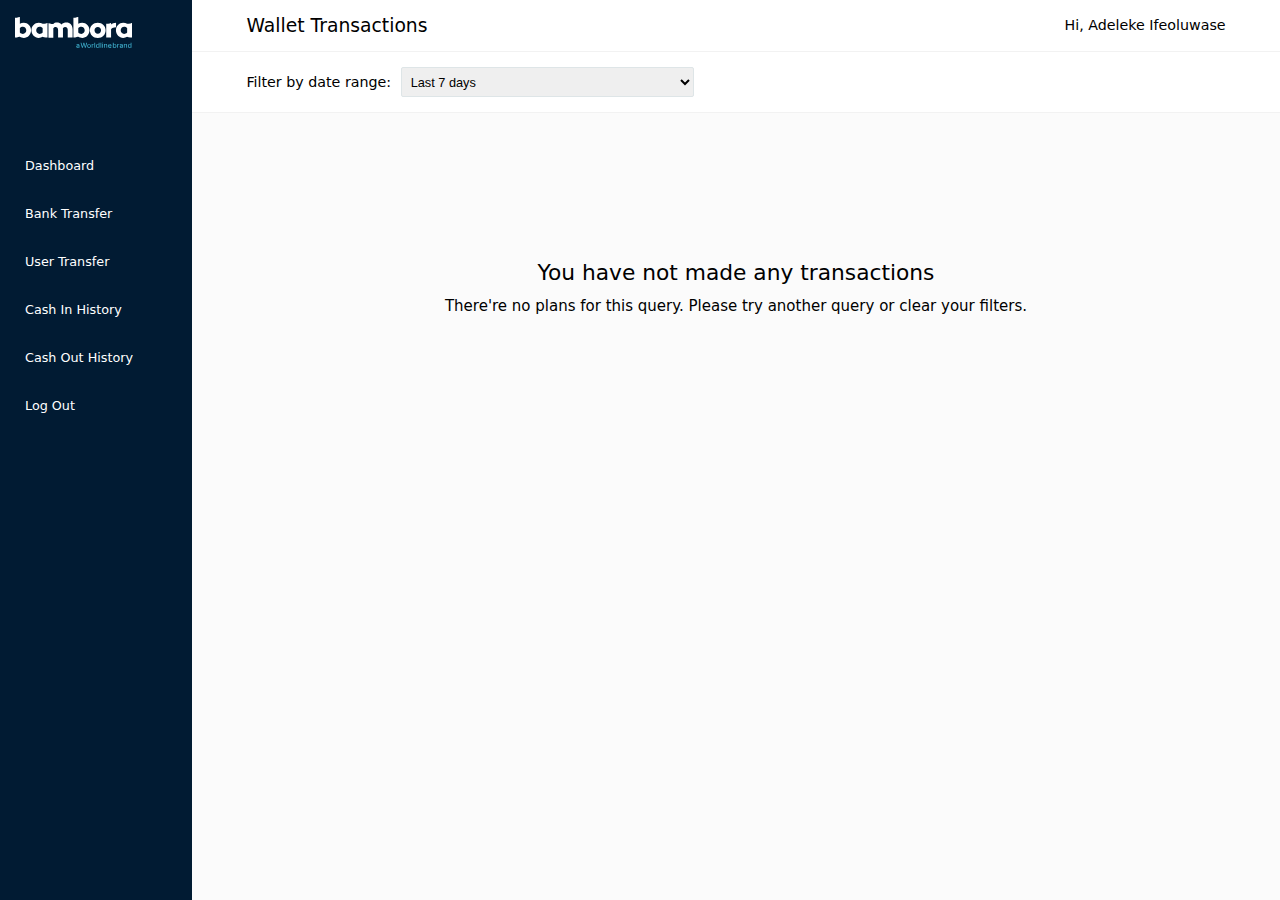
<file: index.html>
<!DOCTYPE html>
<html lang="en">

<head>
  <meta charset="utf-8" />
  <!-- <link rel="icon" href="%PUBLIC_URL%/favicon.ico" /> -->
  <meta name="viewport" content="width=device-width, initial-scale=1" />
  <meta name="theme-color" content="#000000" />
  <meta name="description" content="Web site created using create-react-app" />
  <!-- <link rel="apple-touch-icon" href="%PUBLIC_URL%/logo192.png" /> -->

  <link rel="stylesheet" href="css/index.css">
  <script src="js/index.js"></script>

  <link rel="preconnect" href="https://fonts.gstatic.com">
  <link href="https://fonts.googleapis.com/css2?family=Barlow+Condensed:wght@100;200;300;400;500;600;700&display=swap"
    rel="stylesheet">

  <link href="https://fonts.googleapis.com/css2?family=Roboto:wght@300;400;500;700&display=swap" rel="stylesheet">

  <link href="https://fonts.googleapis.com/css2?family=Source+Sans+Pro:wght@200;300;400;600;700&display=swap"
    rel="stylesheet">

  <link href="https://cdn.lineicons.com/2.0/LineIcons.css" rel="stylesheet">

  <link rel="stylesheet" href="https://unicons.iconscout.com/release/v3.0.6/css/line.css">
  <title>React App</title>
</head>

<body>

  <div class="profile">
    <div class="left">
      <img src="images/sec-logo.svg" class="logo" alt="logo">
      <ul class="first">
        <li><a href="index.html" class="active"><i class="uil uil-create-dashboard"></i> Dashboard</a></li>
        <li id="bankBtn"><a href=""><i class="uil uil-transaction"></i>Bank Transfer </a></li>
        <li id="myBtn"><a href=""><i class="uil uil-transaction"></i>User Transfer </a></li>
        <li id=""><a href="cashin.html"><i class="uil uil-money-withdraw"></i>Cash In History</a></li>
        <li><a href="cashout.html"><i class="uil uil-money-withdrawal"></i> Cash Out History</a></li>
        <li><a href=""><i class="uil uil-signout"></i> Log Out</a></li>
    </ul>
    </div>
    <div class="right">
      <div class="block">
        <div class="contain">
          <div class="flex-2">
              <h5>Wallet Transactions</h5>
              <p>Hi, Adeleke Ifeoluwase</p>
          </div>
      </div>
      </div>
      <div class="block">
        <div class="contain">
          <div class="form-group">
            <label for="">Filter by date range: </label>
            <select name="" id="">
              <option value="7">Last 7 days</option>
              <option value="10">Last 10 days</option>
              <option value="21">Last 21 days</option>
              <option value="31">Last 1 month</option>
              <option value="62">Last 2 months</option>
              <option value="`93">Last 3 months</option>
              <option value="1">Last 1 year</option>
            </select>
          </div>
        </div>
      </div>
      <div class="transactions">
        <div class="contain">
          <div class="center-text">
            <div>
              <i class="lni lni-empty-file"></i>
              <h3>You have not made any transactions</h3>
              <p>There're no plans for this query. Please try another query or clear your filters.</p>
            </div>
          </div>
        </div>
      </div>
    </div>
  </div>


  <div id="myModal" class="modal">
    <!-- Modal content -->
    <div class="modal-content">
      <div class="modal-header">
        <div class="close">
          <i class="uil uil-times" class="" style="float: right;"></i>
        </div>
        <div class="line" style="clear: both;"></div>
      </div>
      <form action="">
        <div class="form-group">
          <label for="amount">Amount to pay</label>
          <input type="text" name="amount" id="amount" class="form-control">
        </div>
        <div class="form-group">
          <label for="maturity">Maturity Period</label>
          <select name="maturity" id="maturity">
            <option value="15">15 days</option>
            <option value="30">30 days</option>
            <option value="60">60 days</option>
            <option value="90">90 days</option>
          </select>
        </div>
        <div class="form-group">
          <label for="reward">Accrued Reward</label>
          <input type="text" name="reward" id="reward" class="form-control">
        </div>
        <input type="submit" value="Pay Now">
      </form>
    </div>
  </div>

  <div id="bankModal" class="modal">

    <!-- Modal content -->
    <div class="modal-content">
      <div class="modal-header">
        <div class="close">
          <i class="uil uil-times" class="close" style="float: right;"></i>
        </div>
        <div class="line" style="clear: both;"></div>
      </div>
      <form action="">
        <div class="form-group">
          <label for="amount">Amount to pay</label>
          <input type="text" name="amount" id="amount" class="form-control">
        </div>
        <div class="form-group">
          <label for="maturity">Maturity Period</label>
          <select name="maturity" id="maturity">
            <option value="15">15 days</option>
            <option value="30">30 days</option>
            <option value="60">60 days</option>
            <option value="90">90 days</option>
          </select>
        </div>
        <div class="form-group">
          <label for="reward">Accrued Reward</label>
          <input type="text" name="reward" id="reward" class="form-control">
        </div>
        <input type="submit" value="Pay Now">
      </form>
    </div>
  </div>

  <script>

    document.querySelector('li#myBtn a').addEventListener('click', e => e.preventDefault());

    // Get the modal
    var modal = document.getElementById("myModal");

    // Get the button that opens the modal
    var btn = document.getElementById("myBtn");

    // Get the <span> element that closes the modal
    var span = document.getElementsByClassName("close")[1];

    // When the user clicks on the button, open the modal
    btn.onclick = function () {
      modal.style.display = "block";
    }

    // When the user clicks on <span> (x), close the modal
    span.onclick = function () {
      modal.style.display = "none";
    }

    // When the user clicks anywhere outside of the modal, close it
    window.onclick = function (event) {
      if (event.target == modal) {
        modal.style.display = "none";
      }
    }

    document.querySelector('li#bankBtn a').addEventListener('click', e => e.preventDefault());

    // Get the modal
    var modal = document.getElementById("bankModal");

    // Get the button that opens the modal
    var btn = document.getElementById("bankBtn");

    // Get the <span> element that closes the modal
    var span = document.getElementsByClassName("close")[0];

    // When the user clicks on the button, open the modal
    btn.onclick = function () {
      modal.style.display = "block";
    }

    // When the user clicks on <span> (x), close the modal
    span.onclick = function () {
      modal.style.display = "none";
    }

    // When the user clicks anywhere outside of the modal, close it
    window.onclick = function (event) {
      if (event.target == modal) {
        modal.style.display = "none";
      }
    }
  </script>

</body>

</html>
</file>
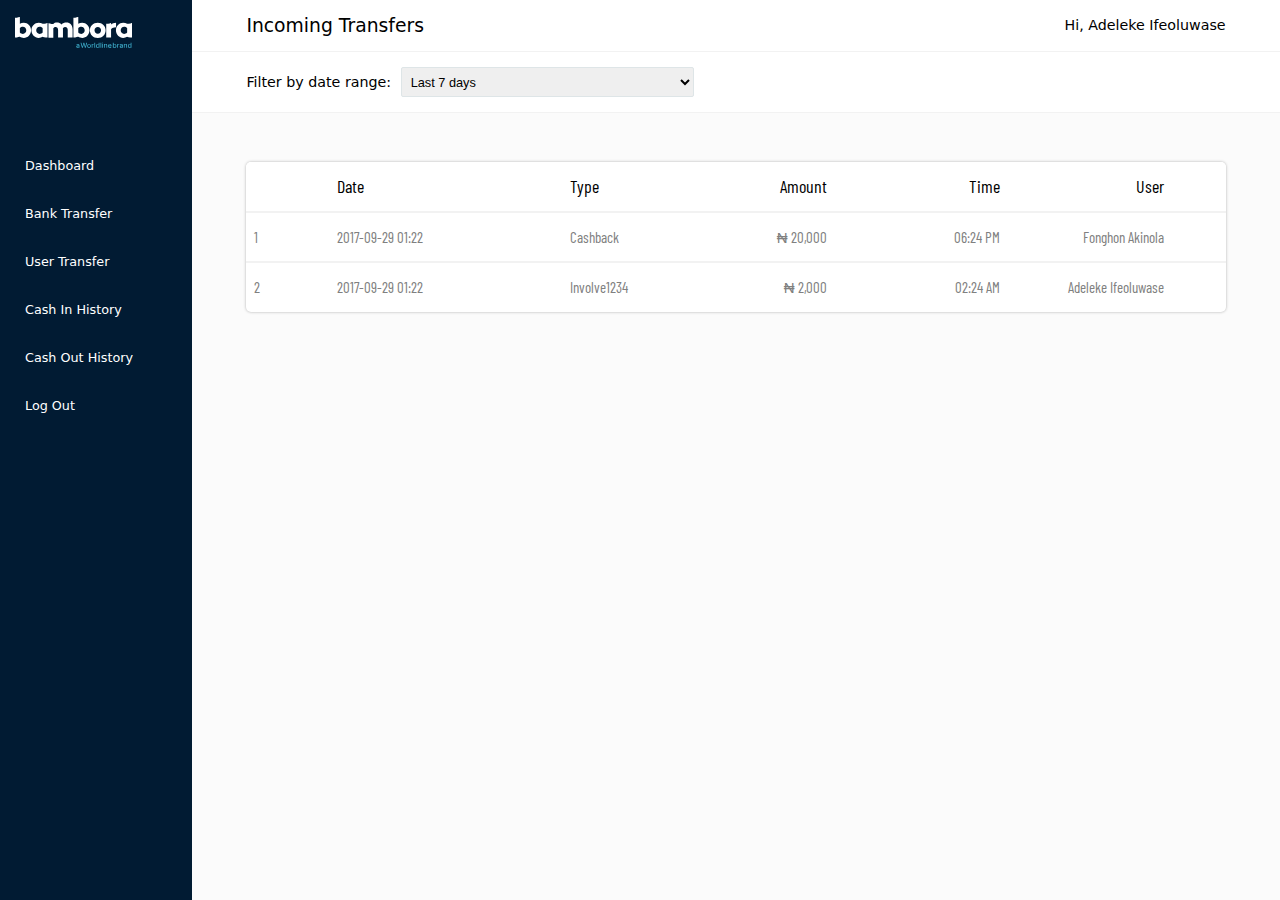
<file: cashin.html>
<!DOCTYPE html>
<html lang="en">

<head>
    <meta charset="utf-8" />
    <!-- <link rel="icon" href="%PUBLIC_URL%/favicon.ico" /> -->
    <meta name="viewport" content="width=device-width, initial-scale=1" />
    <meta name="theme-color" content="#000000" />
    <meta name="description" content="Web site created using create-react-app" />
    <!-- <link rel="apple-touch-icon" href="%PUBLIC_URL%/logo192.png" /> -->

    <link rel="stylesheet" href="css/table.css">
    <link rel="stylesheet" href="css/index.css">
    <script src="js/index.js"></script>

    <link rel="preconnect" href="https://fonts.gstatic.com">
    <link href="https://fonts.googleapis.com/css2?family=Barlow+Condensed:wght@100;200;300;400;500;600;700&display=swap"
        rel="stylesheet">

    <link href="https://fonts.googleapis.com/css2?family=Roboto:wght@300;400;500;700&display=swap" rel="stylesheet">

    <link href="https://fonts.googleapis.com/css2?family=Source+Sans+Pro:wght@200;300;400;600;700&display=swap"
        rel="stylesheet">

    <link href="https://cdn.lineicons.com/2.0/LineIcons.css" rel="stylesheet">

    <link rel="stylesheet" href="https://unicons.iconscout.com/release/v3.0.6/css/line.css">
    <title>React App</title>
</head>

<body>

    <div class="profile">
        <div class="left">
            <img src="images/sec-logo.svg" class="logo" alt="logo">
            <ul class="first">
                <li><a href="index.html" class="active"><i class="uil uil-create-dashboard"></i> Dashboard</a></li>
                <li id="bankBtn"><a href=""><i class="uil uil-transaction"></i>Bank Transfer </a></li>
                <li id="myBtn"><a href=""><i class="uil uil-transaction"></i>User Transfer </a></li>
                <li id=""><a href="cashin.html"><i class="uil uil-money-withdraw"></i>Cash In History</a></li>
                <li><a href="cashout.html"><i class="uil uil-money-withdrawal"></i> Cash Out History</a></li>
                <li><a href=""><i class="uil uil-signout"></i> Log Out</a></li>
                </ulc>
        </div>
        <div class="right">
            <div class="block">
                <div class="contain">
                    <div class="flex-2">
                        <h5>Incoming Transfers</h5>
                        <p>Hi, Adeleke Ifeoluwase</p>
                    </div>
                </div>
            </div>
            <div class="block">
                <div class="contain">
                    <div class="form-group">
                        <label for="">Filter by date range: </label>
                        <select name="" id="">
                            <option value="7">Last 7 days</option>
                            <option value="10">Last 10 days</option>
                            <option value="21">Last 21 days</option>
                            <option value="31">Last 1 month</option>
                            <option value="62">Last 2 months</option>
                            <option value="`93">Last 3 months</option>
                            <option value="1">Last 1 year</option>
                        </select>
                    </div>
                </div>
            </div>
            <div class="transactions">
                <div class="contain">
                    <div class="container-table100">
                        <div class="wrap-table100">
                            <div class="table100">
                                <table>
                                    <thead>
                                        <tr class="table100-head" style="border-bottom: 2px solid #F2F2F2">
                                            <th class="column1"></th>
                                            <th class="column2">Date</th>
                                            <th class="column3">Type</th>
                                            <th class="column4">Amount</th>
                                            <th class="column5">Time</th>
                                            <th class="column6">User</th>
                                        </tr>
                                    </thead>
                                    <tbody>
                                        <tr style="border-bottom: 2px solid #F2F2F2">
                                            <td class="column1">1</td>
                                            <td class="column2">2017-09-29 01:22</td>
                                            <td class="column3">Cashback</td>
                                            <td class="column4">&#8358; 20,000</td>
                                            <td class="column5">06:24 PM</td>
                                            <td class="column6">Fonghon Akinola</td>
                                        </tr>
                                        <tr>
                                            <td class="column1">2</td>
                                            <td class="column2">2017-09-29 01:22</td>
                                            <td class="column3">Involve1234</td>
                                            <td class="column4">&#8358; 2,000</td>
                                            <td class="column5">02:24 AM</td>
                                            <td class="column6">Adeleke Ifeoluwase</td>
                                        </tr>
                                    </tbody>
                                </table>
                            </div>
                        </div>
                    </div>
                </div>
            </div>
        </div>
    </div>


    <div id="myModal" class="modal">
        <!-- Modal content -->
        <div class="modal-content">
            <div class="modal-header">
                <div class="close">
                    <i class="uil uil-times" class="" style="float: right;"></i>
                </div>
                <div class="line" style="clear: both;"></div>
            </div>
            <form action="">
                <div class="form-group">
                    <label for="amount">Amount to pay</label>
                    <input type="text" name="amount" id="amount" class="form-control">
                </div>
                <div class="form-group">
                    <label for="maturity">Maturity Period</label>
                    <select name="maturity" id="maturity">
                        <option value="15">15 days</option>
                        <option value="30">30 days</option>
                        <option value="60">60 days</option>
                        <option value="90">90 days</option>
                    </select>
                </div>
                <div class="form-group">
                    <label for="reward">Accrued Reward</label>
                    <input type="text" name="reward" id="reward" class="form-control">
                </div>
                <input type="submit" value="Pay Now">
            </form>
        </div>
    </div>

    <div id="bankModal" class="modal">

        <!-- Modal content -->
        <div class="modal-content">
            <div class="modal-header">
                <div class="close">
                    <i class="uil uil-times" class="close" style="float: right;"></i>
                </div>
                <div class="line" style="clear: both;"></div>
            </div>
            <form action="">
                <div class="form-group">
                    <label for="amount">Amount to pay</label>
                    <input type="text" name="amount" id="amount" class="form-control">
                </div>
                <div class="form-group">
                    <label for="maturity">Maturity Period</label>
                    <select name="maturity" id="maturity">
                        <option value="15">15 days</option>
                        <option value="30">30 days</option>
                        <option value="60">60 days</option>
                        <option value="90">90 days</option>
                    </select>
                </div>
                <div class="form-group">
                    <label for="reward">Accrued Reward</label>
                    <input type="text" name="reward" id="reward" class="form-control">
                </div>
                <input type="submit" value="Pay Now">
            </form>
        </div>
    </div>

    <script>

        document.querySelector('li#myBtn a').addEventListener('click', e => e.preventDefault());

        // Get the modal
        var modal = document.getElementById("myModal");

        // Get the button that opens the modal
        var btn = document.getElementById("myBtn");

        // Get the <span> element that closes the modal
        var span = document.getElementsByClassName("close")[1];

        // When the user clicks on the button, open the modal
        btn.onclick = function () {
            modal.style.display = "block";
        }

        // When the user clicks on <span> (x), close the modal
        span.onclick = function () {
            modal.style.display = "none";
        }

        // When the user clicks anywhere outside of the modal, close it
        window.onclick = function (event) {
            if (event.target == modal) {
                modal.style.display = "none";
            }
        }

        document.querySelector('li#bankBtn a').addEventListener('click', e => e.preventDefault());

        // Get the modal
        var modal = document.getElementById("bankModal");

        // Get the button that opens the modal
        var btn = document.getElementById("bankBtn");

        // Get the <span> element that closes the modal
        var span = document.getElementsByClassName("close")[0];

        // When the user clicks on the button, open the modal
        btn.onclick = function () {
            modal.style.display = "block";
        }

        // When the user clicks on <span> (x), close the modal
        span.onclick = function () {
            modal.style.display = "none";
        }

        // When the user clicks anywhere outside of the modal, close it
        window.onclick = function (event) {
            if (event.target == modal) {
                modal.style.display = "none";
            }
        }
    </script>
</body>

</html>
</file>
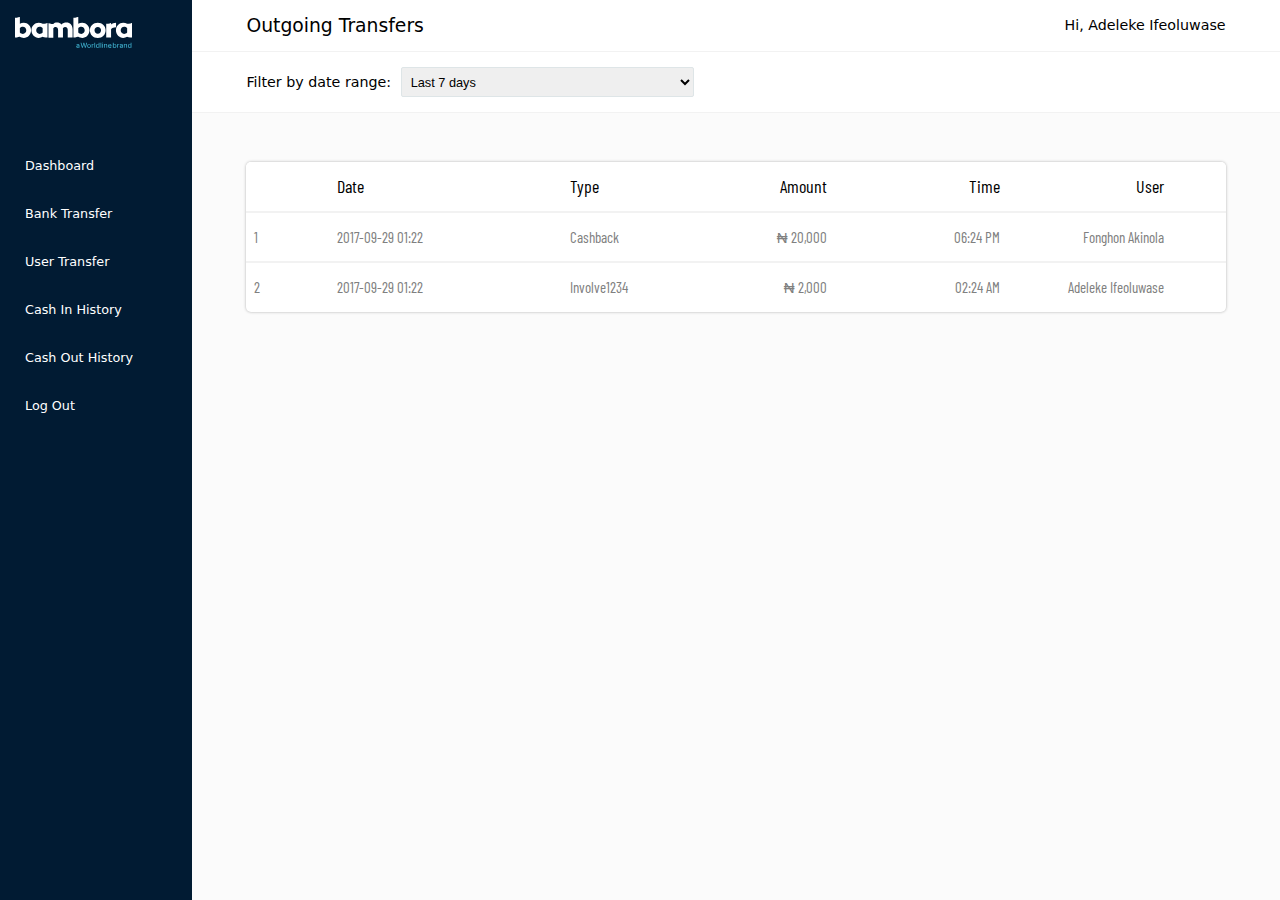
<file: cashout.html>
<!DOCTYPE html>
<html lang="en">

<head>
    <meta charset="utf-8" />
    <!-- <link rel="icon" href="%PUBLIC_URL%/favicon.ico" /> -->
    <meta name="viewport" content="width=device-width, initial-scale=1" />
    <meta name="theme-color" content="#000000" />
    <meta name="description" content="Web site created using create-react-app" />
    <!-- <link rel="apple-touch-icon" href="%PUBLIC_URL%/logo192.png" /> -->

    <link rel="stylesheet" href="css/table.css">
    <link rel="stylesheet" href="css/index.css">
    <script src="js/index.js"></script>

    <link rel="preconnect" href="https://fonts.gstatic.com">
    <link href="https://fonts.googleapis.com/css2?family=Barlow+Condensed:wght@100;200;300;400;500;600;700&display=swap"
        rel="stylesheet">

    <link href="https://fonts.googleapis.com/css2?family=Roboto:wght@300;400;500;700&display=swap" rel="stylesheet">

    <link href="https://fonts.googleapis.com/css2?family=Source+Sans+Pro:wght@200;300;400;600;700&display=swap"
        rel="stylesheet">

    <link href="https://cdn.lineicons.com/2.0/LineIcons.css" rel="stylesheet">

    <link rel="stylesheet" href="https://unicons.iconscout.com/release/v3.0.6/css/line.css">
    <title>React App</title>
</head>

<body>

    <div class="profile">
        <div class="left">
            <img src="images/sec-logo.svg" class="logo" alt="logo">
            <ul class="first">
                <li><a href="index.html" class="active"><i class="uil uil-create-dashboard"></i> Dashboard</a></li>
                <li id="bankBtn"><a href=""><i class="uil uil-transaction"></i>Bank Transfer </a></li>
                <li id="myBtn"><a href=""><i class="uil uil-transaction"></i>User Transfer </a></li>
                <li id=""><a href="cashin.html"><i class="uil uil-money-withdraw"></i>Cash In History</a></li>
                <li><a href="cashout.html"><i class="uil uil-money-withdrawal"></i> Cash Out History</a></li>
                <li><a href=""><i class="uil uil-signout"></i> Log Out</a></li>
            </ul>
        </div>
        <div class="right">
            <div class="block">
                <div class="contain">
                    <div class="flex-2">
                        <h5>Outgoing Transfers</h5>
                        <p>Hi, Adeleke Ifeoluwase</p>
                    </div>
                </div>
            </div>
            <div class="block">
                <div class="contain">
                    <div class="form-group">
                        <label for="">Filter by date range: </label>
                        <select name="" id="">
                            <option value="7">Last 7 days</option>
                            <option value="10">Last 10 days</option>
                            <option value="21">Last 21 days</option>
                            <option value="31">Last 1 month</option>
                            <option value="62">Last 2 months</option>
                            <option value="`93">Last 3 months</option>
                            <option value="1">Last 1 year</option>
                        </select>
                    </div>
                </div>
            </div>
            <div class="transactions">
                <div class="contain">
                    <div class="container-table100">
                        <div class="wrap-table100">
                            <div class="table100">
                                <table>
                                    <thead>
                                        <tr class="table100-head" style="border-bottom: 2px solid #F2F2F2">
                                            <th class="column1"></th>
                                            <th class="column2">Date</th>
                                            <th class="column3">Type</th>
                                            <th class="column4">Amount</th>
                                            <th class="column5">Time</th>
                                            <th class="column6">User</th>
                                        </tr>
                                    </thead>
                                    <tbody>
                                        <tr style="border-bottom: 2px solid #F2F2F2">
                                            <td class="column1">1</td>
                                            <td class="column2">2017-09-29 01:22</td>
                                            <td class="column3">Cashback</td>
                                            <td class="column4">&#8358; 20,000</td>
                                            <td class="column5">06:24 PM</td>
                                            <td class="column6">Fonghon Akinola</td>
                                        </tr>
                                        <tr>
                                            <td class="column1">2</td>
                                            <td class="column2">2017-09-29 01:22</td>
                                            <td class="column3">Involve1234</td>
                                            <td class="column4">&#8358; 2,000</td>
                                            <td class="column5">02:24 AM</td>
                                            <td class="column6">Adeleke Ifeoluwase</td>
                                        </tr>
                                    </tbody>
                                </table>
                            </div>
                        </div>
                    </div>
                </div>
            </div>
        </div>
    </div>


    <div id="myModal" class="modal">
        <!-- Modal content -->
        <div class="modal-content">
            <div class="modal-header">
                <div class="close">
                    <i class="uil uil-times" class="" style="float: right;"></i>
                </div>
                <div class="line" style="clear: both;"></div>
            </div>
            <form action="">
                <div class="form-group">
                    <label for="amount">Amount to pay</label>
                    <input type="text" name="amount" id="amount" class="form-control">
                </div>
                <div class="form-group">
                    <label for="maturity">Maturity Period</label>
                    <select name="maturity" id="maturity">
                        <option value="15">15 days</option>
                        <option value="30">30 days</option>
                        <option value="60">60 days</option>
                        <option value="90">90 days</option>
                    </select>
                </div>
                <div class="form-group">
                    <label for="reward">Accrued Reward</label>
                    <input type="text" name="reward" id="reward" class="form-control">
                </div>
                <input type="submit" value="Pay Now">
            </form>
        </div>
    </div>

    <div id="bankModal" class="modal">

        <!-- Modal content -->
        <div class="modal-content">
            <div class="modal-header">
                <div class="close">
                    <i class="uil uil-times" class="close" style="float: right;"></i>
                </div>
                <div class="line" style="clear: both;"></div>
            </div>
            <form action="">
                <div class="form-group">
                    <label for="amount">Amount to pay</label>
                    <input type="text" name="amount" id="amount" class="form-control">
                </div>
                <div class="form-group">
                    <label for="maturity">Maturity Period</label>
                    <select name="maturity" id="maturity">
                        <option value="15">15 days</option>
                        <option value="30">30 days</option>
                        <option value="60">60 days</option>
                        <option value="90">90 days</option>
                    </select>
                </div>
                <div class="form-group">
                    <label for="reward">Accrued Reward</label>
                    <input type="text" name="reward" id="reward" class="form-control">
                </div>
                <input type="submit" value="Pay Now">
            </form>
        </div>
    </div>

    <script>

        document.querySelector('li#myBtn a').addEventListener('click', e => e.preventDefault());

        // Get the modal
        var modal = document.getElementById("myModal");

        // Get the button that opens the modal
        var btn = document.getElementById("myBtn");

        // Get the <span> element that closes the modal
        var span = document.getElementsByClassName("close")[1];

        // When the user clicks on the button, open the modal
        btn.onclick = function () {
            modal.style.display = "block";
        }

        // When the user clicks on <span> (x), close the modal
        span.onclick = function () {
            modal.style.display = "none";
        }

        // When the user clicks anywhere outside of the modal, close it
        window.onclick = function (event) {
            if (event.target == modal) {
                modal.style.display = "none";
            }
        }

        document.querySelector('li#bankBtn a').addEventListener('click', e => e.preventDefault());

        // Get the modal
        var modal = document.getElementById("bankModal");

        // Get the button that opens the modal
        var btn = document.getElementById("bankBtn");

        // Get the <span> element that closes the modal
        var span = document.getElementsByClassName("close")[0];

        // When the user clicks on the button, open the modal
        btn.onclick = function () {
            modal.style.display = "block";
        }

        // When the user clicks on <span> (x), close the modal
        span.onclick = function () {
            modal.style.display = "none";
        }

        // When the user clicks anywhere outside of the modal, close it
        window.onclick = function (event) {
            if (event.target == modal) {
                modal.style.display = "none";
            }
        }
    </script>
</body>

</html>
</file>
<file: css/index.css>
* {
    margin: 0%;
    padding: 0%;
    box-sizing: border-box;
}

body, html {
    font-size: 15px;
    /* font-family: 'Barlow Condensed', sans-serif; */
    /* font-family: 'Open Sans', sans-serif; */
    /* font-family: 'Roboto', sans-serif; */
    /* font-family: 'Source Sans Pro', sans-serif; */
    /* font-family: 'Raleway', sans-serif; */
    font-family: -apple-system, system-ui, BlinkMacSystemFont, "Segoe UI", Roboto, "Helvetica Neue", "Fira Sans", Ubuntu, Oxygen, "Oxygen Sans", Cantarell, "Droid Sans", "Apple Color Emoji", "Segoe UI Emoji", "Segoe UI Emoji", "Segoe UI Symbol", "Lucida Grande", Helvetica, Arial, sans-serif;
}

.contain {
    width: 90%;
    margin-left: 5%;
}

.container {
    width: 80%;
    margin-left: 10%;
}

.bg-dark {
    background: #17120F;
    border: 1px solid #17120F;
    color: #fff;
    text-decoration: none;
    cursor: pointer;
    padding: 15px 25px;
    font-weight: 600;
    line-height: 150%;
    border-radius: 2px;
}

.bg-white {
    background: #fff;
    border: 1px solid #fff;
    color: #17120F;
    text-decoration: none;
    cursor: pointer;
    padding: 15px 25px;
    font-weight: 600;
    line-height: 150%;
    border-radius: 2px;
}

.bg-border-black {
    background: transparent;
    color: #17120F;
    border: 1px solid #17120F;
    text-decoration: none;
    cursor: pointer;
    padding: 10px 25px;
    font-weight: 600;
    line-height: 150%;
    border-radius: 2px;
    transition: background .2s ease-in-out, color .2s ease-in-out;
}

.bg-border-black:hover {
    background: #17120F;
    text-decoration: none;
    color: #fff;
    border-radius: 2px;
}

.grid-2 {
    display: grid;
    grid-template-columns: repeat(2, 1fr);
}

.form-flex-2 {
    display: flex;
}

.grid-3 {
    display: grid;
    grid-template-columns: repeat(3, 1fr);
}

.grid-3 img {
    width: 60%;
    height: auto;
    object-fit: cover;
    object-position: center;
    margin: 0% auto;
    display: block;
    margin-top: 25%;
}

.grid-4 {
    display: grid;
    grid-template-columns: repeat(4, 1fr);
}

.grid-4 img {
    width: 60%;
    height: auto;
    object-fit: cover;
    object-position: center;
    margin: 0% auto;
    display: block;
    margin-top: 25%;
}

.center-text {
    text-align: center;
}


.profile {
    width: 100%;
    min-height: 100vh;
    background: #FBFBFB;
}





.left {
    width: 15%;
    position: fixed;
    height: 100%;
    min-height: 100vh;
    background: #011B33;
}

.left ul.first {
    margin-top: 40%;
}

.left ul li {
    padding: 15px;
}

.left ul li a {
    color: #fff;
    text-decoration: none;
    font-size: 85%;
}

.left ul li i {
    margin-right: 10px;
}

.right {
    margin-left: 15%;
    width: calc(100% - 15%);
    float: left;
}

.right .block {
    display: block;
    width: 100%;
    /* height: 50px; */
    border-bottom: 1px solid #F2F2F2;
    background: #fff;
    /* box-shadow: 0 0 5px rgba(0, 0, 0, .5); */
}

.right .block h5 {
    padding: 15px 0;
    font-size: 125%;
    font-weight: 500;
}

.right .block label {
    font-size: 95%;
    margin-right: 5px;
    font-weight: 400;
    line-height: 150%;
}

.right .block div.form-group {
    padding: 15px 0;
}

.right select {
    height: 2rem;
    width: 30%;
    border-radius: 2px;
    padding: 0% 5px;
    font-size: 85%;
    font-weight: 300;
    line-height: 150%;
    border: 1px solid #DEE5E7;
}

.right select:focus {
    border: 1px solid #DEE5E7;
}

.right select:hover {
    border: 1px solid #98C5E9;
}

.right .center-text div {
    margin-top: 15%;
}

.right .center-text div i {
    font-size: 350%;
    color: #98C5E9;
    margin-bottom: 10px;
}

.right .center-text div h3 {
    font-size: 145%;
    font-weight: 500;
    margin-bottom: 10px;
}

.right .center-text div p {
    line-height: 150%;
}


.logo {
    height: 4rem;
    width: auto;
    padding-left: 15px;
    padding-top: 5px;
}


.container-table100 {
    margin-top: 5%;
}


.flex-2 {
    display: flex;
    justify-content: space-between;
    align-items: center;
}

.flex-2 p {
    font-size: 95%;
    line-height: 150%;
}





/* The Modal (background) */
.modal {
    display: none; /* Hidden by default */
    position: fixed; /* Stay in place */
    z-index: 1; /* Sit on top */
    left: 0;
    top: 0;
    width: 100%; /* Full width */
    height: 100%; /* Full height */
    overflow: auto; /* Enable scroll if needed */
    background-color: rgb(0,0,0); /* Fallback color */
    background-color: rgba(0,0,0,0.4); /* Black w/ opacity */
  }
  
  /* Modal Content/Box */
  .modal-content {
    background-color: #fefefe;
    margin: 15% auto; /* 15% from the top and centered */
    padding: 20px;
    border: 1px solid #888;
    width: 40%; /* Could be more or less, depending on screen size */
  }
  
  /* The Close Button */
  .close {
    color: #aaa;
    float: right;
    font-size: 28px;
    font-weight: bold;
  }
  
  .close:hover,
  .close:focus {
    color: black;
    text-decoration: none;
    cursor: pointer;
  }



.profile input[type="email"], input[type="text"], input[type="password"], .modal select {
    height: 2.5rem;
    display: block;
    width: 100%;
    border-radius: 2px;
    border: 1px solid #CED4DA;
    padding: 0% 10px;
    font-family: 'Barlow Condensed', sans-serif;
    font-size: 100%;
    line-height: 150%;
    margin-top: 5px;
}

label {
    font-size: 90%;
    line-height: 150%;
    margin-bottom: 15px;
}

.modal .form-group {
    margin-bottom: 25px;
}

.modal-content form input[type="submit"] {
    background: #17120F;
    border: 1px solid #17120F;
    color: #fff;
    text-decoration: none;
    cursor: pointer;
    padding: 8px 25px;
    font-weight: 600;
    line-height: 150%;
    border-radius: 2px;
}
</file>
<file: css/table.css>
a:focus {
	outline: none !important;
}

iframe {
	border: none !important;
}

.container-table100 {
  width: 100%;
  /* display: -webkit-box;
  display: -webkit-flex;
  display: -moz-box;
  display: -ms-flexbox;
  display: flex;
  align-items: center;
  justify-content: center; */
  flex-wrap: wrap;
}

/* .wrap-table100 {
  width: 1170px;
} */

table {
  border-spacing: 1;
  border-collapse: collapse;
  background: white;
  border-radius: 5px;
  overflow: hidden;
  width: 100%;
  position: relative;
  box-shadow: 0 0 3px rgba(0,0,0,.3);
}
table * {
  position: relative;
}
table td, table th {
  padding-left: 8px;
  font-family: 'Barlow Condensed', sans-serif !important;
}
table thead tr {
  height: 50px;
  background: #fff;
}
table tbody tr {
  height: 50px;
}
table tbody tr:last-child {
  border: 0;
}
table td, table th {
  text-align: left;
}
table td.l, table th.l {
  text-align: right;
}
table td.c, table th.c {
  text-align: center;
}
table td.r, table th.r {
  text-align: center;
}


.table100-head th{
  font-size: 18px;
  /* color: #fff; */
  line-height: 1.2;
  font-weight: unset;
}


/* tbody tr:nth-child(even) {
  background-color: #f5f5f5;
} */

tbody tr {
  font-size: 15px;
  color: #808080;
  line-height: 1.2;
  font-weight: unset;
}

tbody tr:hover {
  color: #555555;
  background-color: #f5f5f5;
  cursor: pointer;
}

.column2 {
  width: 260px;
  padding-left: 40px;
}

.column1 {
  width: 50px;
}

.column3 {
  width: 150px;
}

.column4 {
  width: 110px;
  text-align: right;
}

.column5 {
  width: 170px;
  text-align: right;
}

.column6 {
  width: 222px;
  text-align: right;
  padding-right: 62px;
}


@media screen and (max-width: 992px) {
  table {
    display: block;
  }
  table > *, table tr, table td, table th {
    display: block;
  }
  table thead {
    display: none;
  }
  table tbody tr {
    height: auto;
    padding: 37px 0;
  }
  table tbody tr td {
    padding-left: 40% !important;
    margin-bottom: 24px;
  }
  table tbody tr td:last-child {
    margin-bottom: 0;
  }
  table tbody tr td:before {
    font-size: 14px;
    color: #999999;
    line-height: 1.2;
    font-weight: unset;
    position: absolute;
    width: 40%;
    left: 30px;
    top: 0;
  }
  
  table tbody tr td:nth-child(1):before {
    content: "S/N";
  }
  table tbody tr td:nth-child(2):before {
    content: "Date";
  }
  table tbody tr td:nth-child(3):before {
    content: "Transaction ID";
  }
  table tbody tr td:nth-child(4):before {
    content: "Cash In";
  }
  table tbody tr td:nth-child(5):before {
    content: "Accrued Returns";
  }
  table tbody tr td:nth-child(6):before {
    content: "Accrued Cash";
  }

  .column4,
  .column5,
  .column6 {
    text-align: left;
  }

  .column4,
  .column5,
  .column6,
  .column2,
  .column1,
  .column3 {
    width: 100%;
  }

  tbody tr {
    font-size: 14px;
  }
}

@media (max-width: 576px) {
  .container-table100 {
    padding-left: 15px;
    padding-right: 15px;
  }
}
</file>
